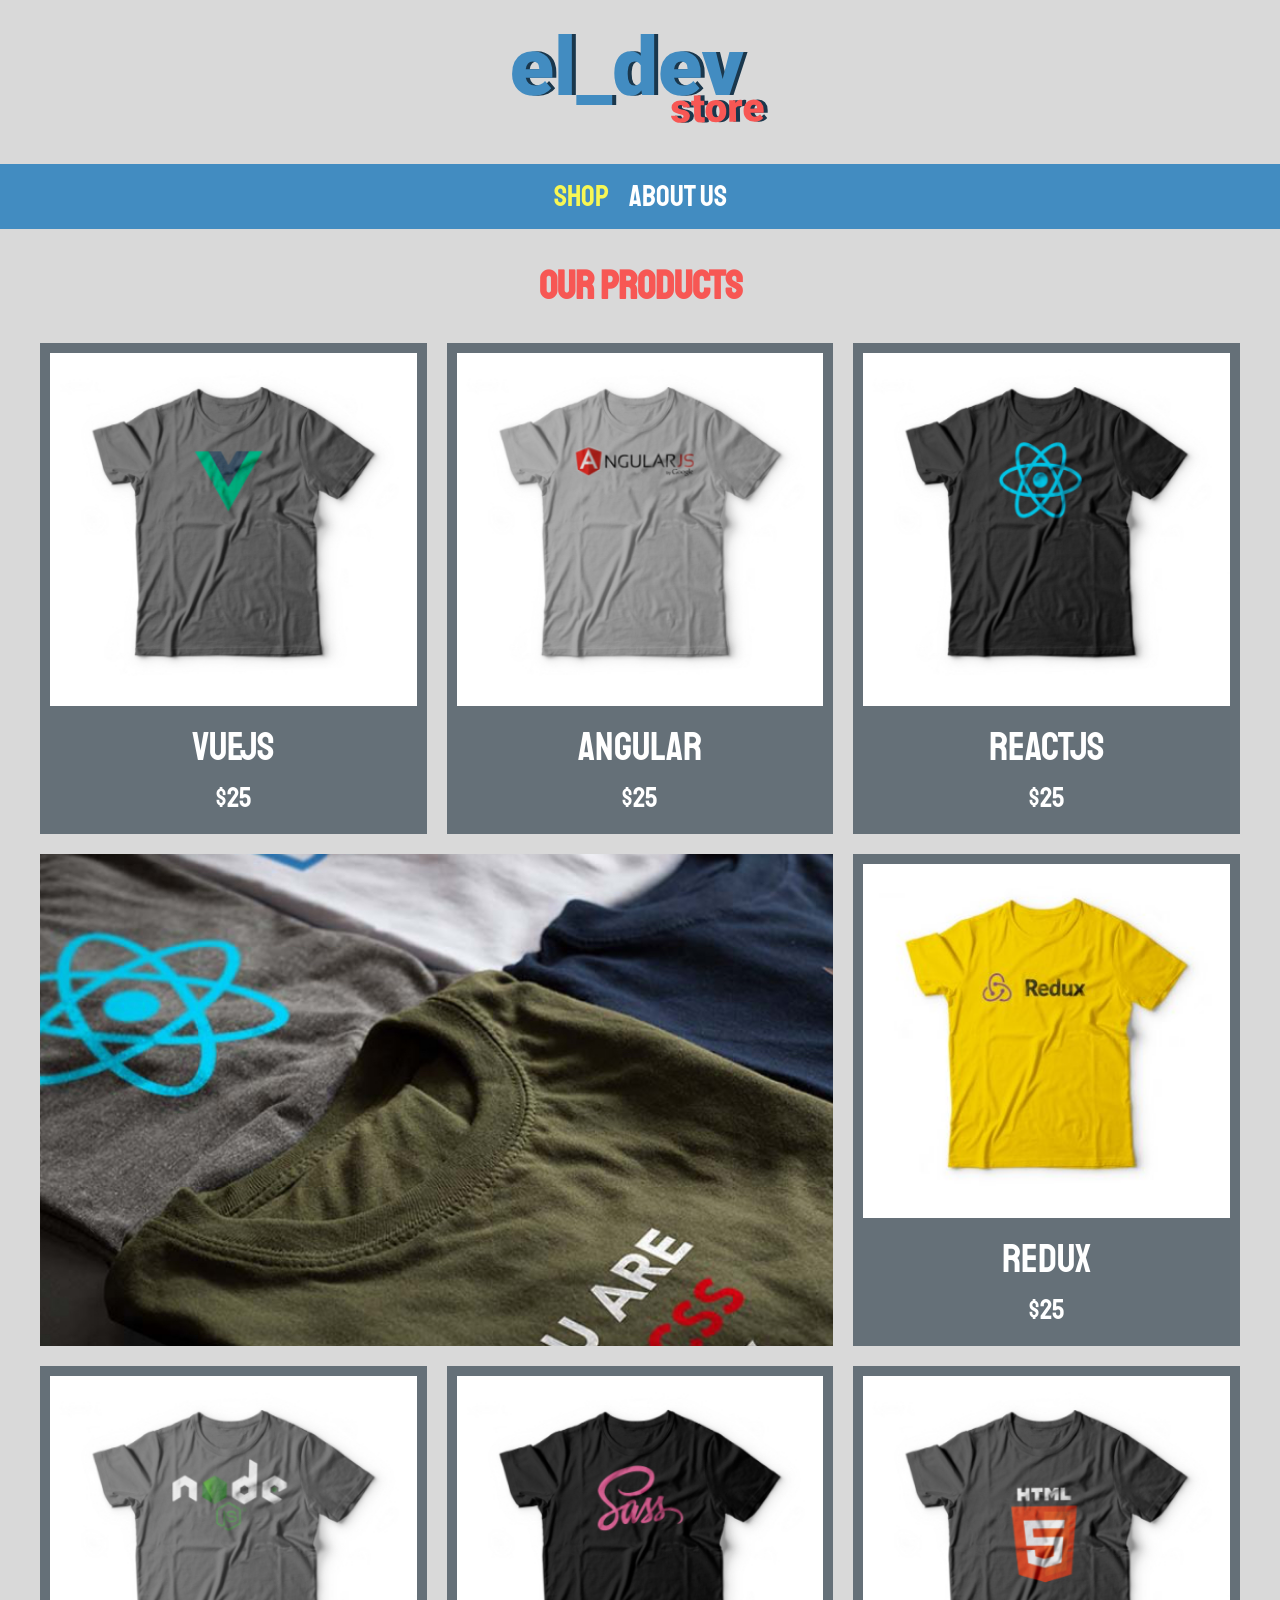
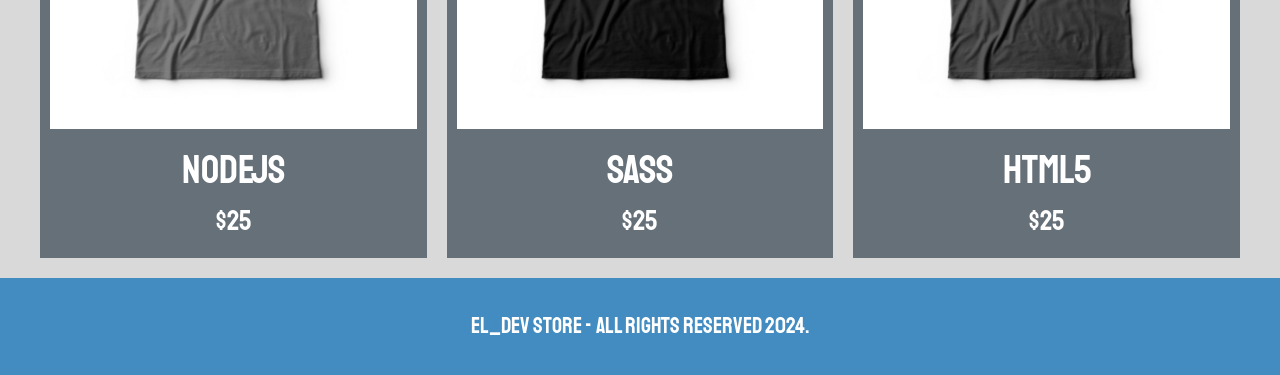
<file: index.html>
<!DOCTYPE html>
<html lang="en">
  <head>
    <meta charset="UTF-8" />
    <meta name="viewport" content="width=device-width, initial-scale=1.0" />
    <link rel="stylesheet" href="css/normalize.css" />
    <link rel="preconnect" href="https://fonts.googleapis.com" />
    <link rel="preconnect" href="https://fonts.gstatic.com" crossorigin />
    <link
      href="https://fonts.googleapis.com/css2?family=Staatliches&display=swap"
      rel="stylesheet"
    />
    <link rel="stylesheet" href="css/style.css" />
    <title>el_dev Store</title>
  </head>
  <body>
    <header class="header">
      <a href="index.html">
        <img class="header__logo" src="img/logo.png" alt="logo" />
      </a>
    </header>
    <nav class="nav">
      <a class="nav__link nav__link--active" href="index.html">Shop</a>
      <a class="nav__link" href="about_us.html">About Us</a>
    </nav>
    <main class="container">
      <h1>Our Products</h1>
      <div class="grid">
        <a href="product.html">
          <div class="product">
            <img class="product__img" src="img/1.jpg" alt="Vue t-shirt image" />
            <div class="product__info">
              <p class="product__name">VueJS</p>
              <p class="product__price">$25</p>
            </div>
          </div>
          <!-- .product -->
        </a>
        <a href="product.html">
          <div class="product">
            <img
              class="product__img"
              src="img/2.jpg"
              alt="Angular t-shirt image"
            />
            <div class="product__info">
              <p class="product__name">Angular</p>
              <p class="product__price">$25</p>
            </div>
          </div>
          <!-- .product -->
        </a>
        <a href="product.html">
          <div class="product">
            <img
              class="product__img"
              src="img/3.jpg"
              alt="React t-shirt image"
            />
            <div class="product__info">
              <p class="product__name">ReactJS</p>
              <p class="product__price">$25</p>
            </div>
          </div>
          <!-- .product -->
        </a>
        <a href="product.html">
          <div class="product">
            <img
              class="product__img"
              src="img/4.jpg"
              alt="Redux t-shirt image"
            />
            <div class="product__info">
              <p class="product__name">Redux</p>
              <p class="product__price">$25</p>
            </div>
          </div>
          <!-- .product -->
        </a>
        <a href="product.html">
          <div class="product">
            <img
              class="product__img"
              src="img/5.jpg"
              alt="NodeJS t-shirt image"
            />
            <div class="product__info">
              <p class="product__name">NodeJS</p>
              <p class="product__price">$25</p>
            </div>
          </div>
          <!-- .product -->
        </a>
        <a href="product.html">
          <div class="product">
            <img
              class="product__img"
              src="img/6.jpg"
              alt="Sass t-shirt image"
            />
            <div class="product__info">
              <p class="product__name">Sass</p>
              <p class="product__price">$25</p>
            </div>
          </div>
          <!-- .product -->
        </a>
        <a href="product.html">
          <div class="product">
            <img
              class="product__img"
              src="img/7.jpg"
              alt="HTML5 t-shirt image"
            />
            <div class="product__info">
              <p class="product__name">HTML5</p>
              <p class="product__price">$25</p>
            </div>
          </div>
          <!-- .product -->
        </a>

        <div class="graphic graphic--tshirts"></div>
      </div>
    </main>

    <footer class="footer">
      <p class="footer__text">el_dev Store - All rights reserved 2024.</p>
    </footer>
  </body>
</html>
</file>
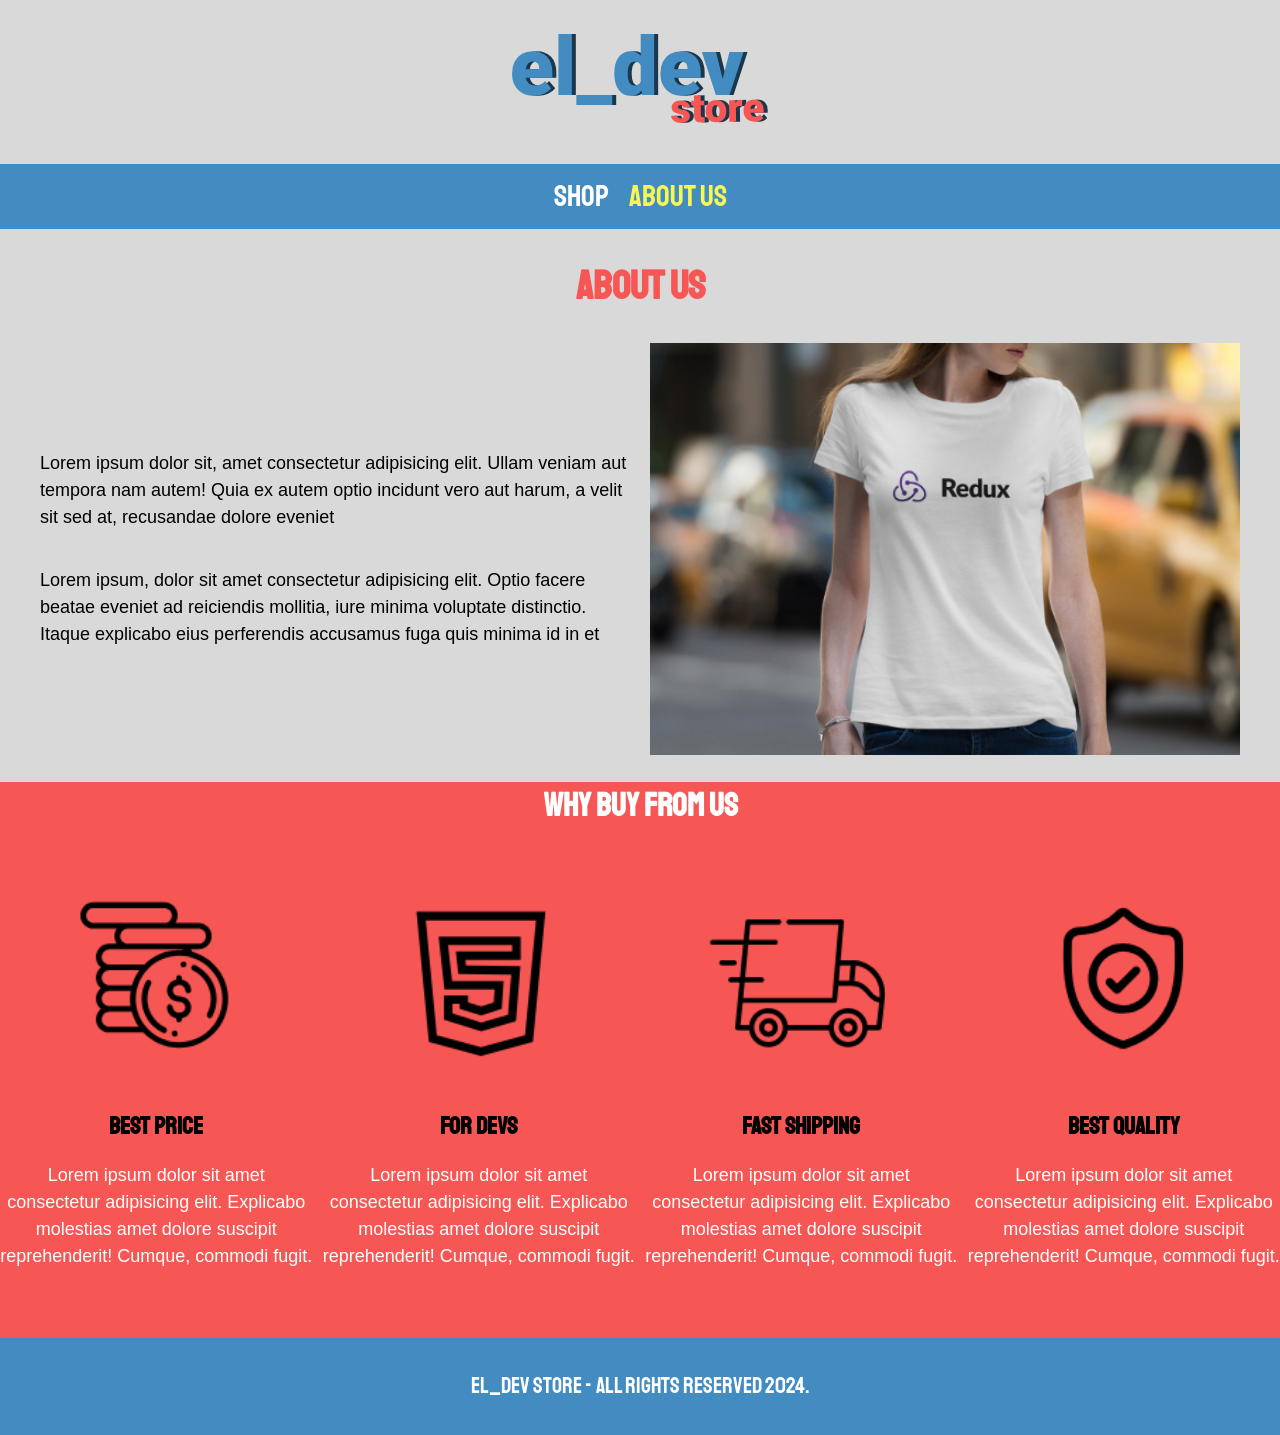
<file: about_us.html>
<!DOCTYPE html>
<html lang="en">
  <head>
    <meta charset="UTF-8" />
    <meta name="viewport" content="width=device-width, initial-scale=1.0" />
    <link rel="stylesheet" href="css/normalize.css" />
    <link rel="preconnect" href="https://fonts.googleapis.com" />
    <link rel="preconnect" href="https://fonts.gstatic.com" crossorigin />
    <link
      href="https://fonts.googleapis.com/css2?family=Staatliches&display=swap"
      rel="stylesheet"
    />
    <link rel="stylesheet" href="css/style.css" />
    <title>el_dev Store</title>
  </head>
  <body>
    <header class="header">
      <a href="index.html">
        <img class="header__logo" src="img/logo.png" alt="logo" />
      </a>
    </header>
    <nav class="nav">
      <a class="nav__link" href="index.html">Shop</a>
      <a class="nav__link nav__link--active" href="about_us.html">About Us</a>
    </nav>
    <main class="container">
      <h1>About Us</h1>
      <div class="aboutUs">
        <div class="aboutUs__text">
          <p>
            Lorem ipsum dolor sit, amet consectetur adipisicing elit. Ullam
            veniam aut tempora nam autem! Quia ex autem optio incidunt vero aut
            harum, a velit sit sed at, recusandae dolore eveniet
          </p>
          <p>
            Lorem ipsum, dolor sit amet consectetur adipisicing elit. Optio
            facere beatae eveniet ad reiciendis mollitia, iure minima voluptate
            distinctio. Itaque explicabo eius perferendis accusamus fuga quis
            minima id in et
          </p>
        </div>
        <img
          class="aboutUs__img"
          src="img/about-us.jpg"
          alt="Girl with a T-Shirt"
        />
      </div>
    </main>

    <section class="container_whyBuy">
      <h2 class="whyBuy_title">Why buy from Us</h2>
      <div class="blocks">
        <div class="block">
          <img class="block__img" src="img/icon_1.png" alt="Coins" />
          <h3 class="block__title">Best Price</h3>
          <p>
            Lorem ipsum dolor sit amet consectetur adipisicing elit. Explicabo
            molestias amet dolore suscipit reprehenderit! Cumque, commodi fugit.
          </p>
        </div>
        <!-- block -->
        <div class="block">
          <img class="block__img" src="img/icon_2.png" alt="HTML5 Logo" />
          <h3 class="block__title">For Devs</h3>
          <p>
            Lorem ipsum dolor sit amet consectetur adipisicing elit. Explicabo
            molestias amet dolore suscipit reprehenderit! Cumque, commodi fugit.
          </p>
        </div>
        <!-- block -->
        <div class="block">
          <img class="block__img" src="img/icon_3.png" alt="Fast Truck" />
          <h3 class="block__title">Fast Shipping</h3>
          <p>
            Lorem ipsum dolor sit amet consectetur adipisicing elit. Explicabo
            molestias amet dolore suscipit reprehenderit! Cumque, commodi fugit.
          </p>
        </div>
        <!-- block -->
        <div class="block">
          <img
            class="block__img"
            src="img/icon_4.png"
            alt="Quality Certification"
          />
          <h3 class="block__title">Best Quality</h3>
          <p>
            Lorem ipsum dolor sit amet consectetur adipisicing elit. Explicabo
            molestias amet dolore suscipit reprehenderit! Cumque, commodi fugit.
          </p>
        </div>
        <!-- block -->
      </div>
    </section>
    <footer class="footer">
      <p class="footer__text">el_dev Store - All rights reserved 2024.</p>
    </footer>
  </body>
</html>
</file>
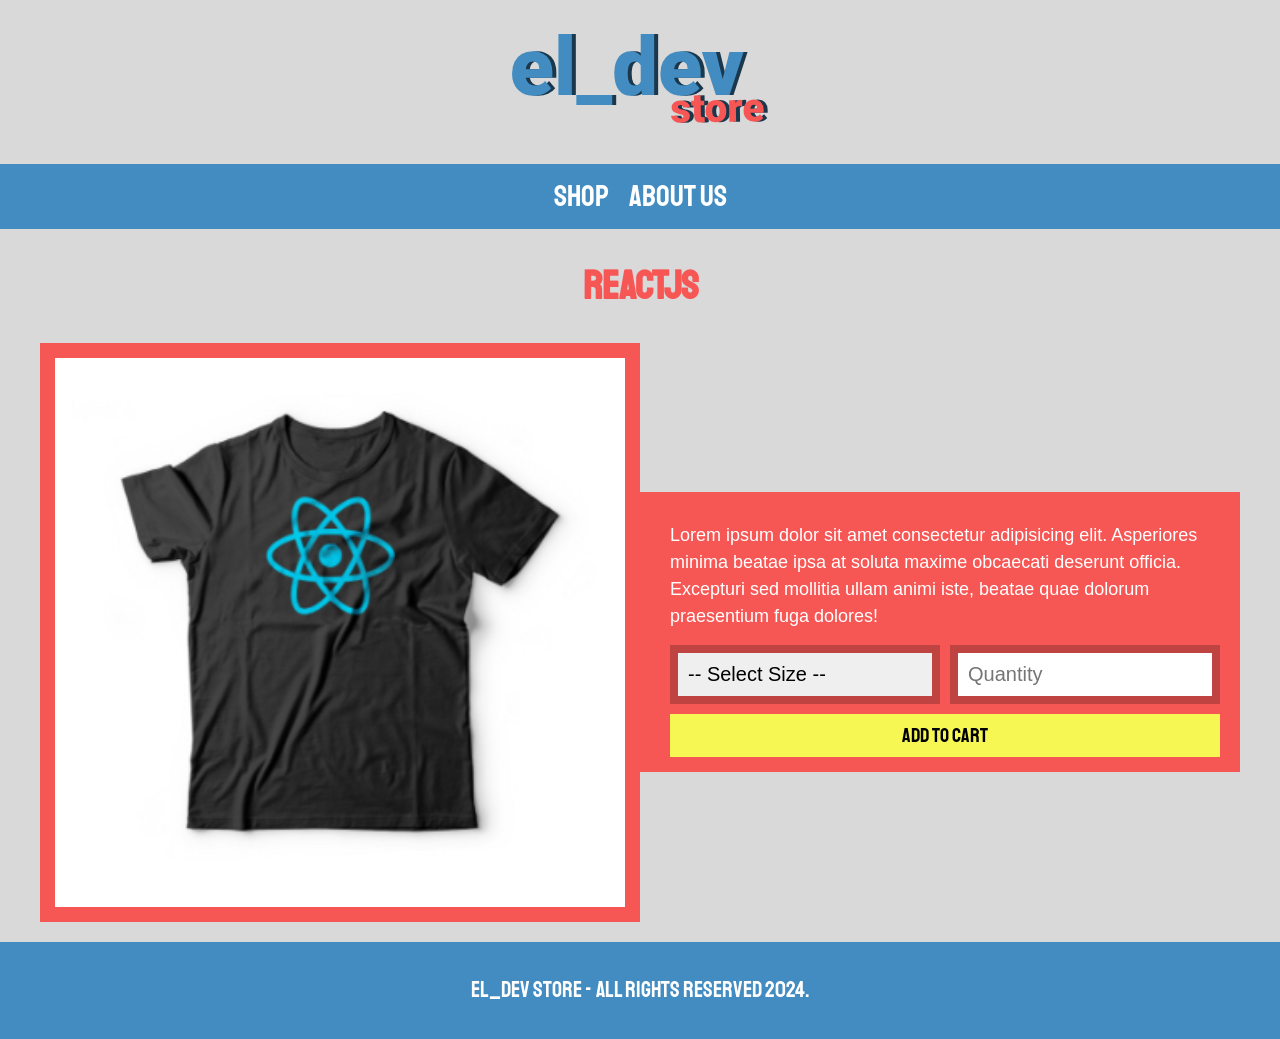
<file: product.html>
<!DOCTYPE html>
<html lang="en">
  <head>
    <meta charset="UTF-8" />
    <meta name="viewport" content="width=device-width, initial-scale=1.0" />
    <link rel="stylesheet" href="css/normalize.css" />
    <link rel="preconnect" href="https://fonts.googleapis.com" />
    <link rel="preconnect" href="https://fonts.gstatic.com" crossorigin />
    <link
      href="https://fonts.googleapis.com/css2?family=Staatliches&display=swap"
      rel="stylesheet"
    />
    <link rel="stylesheet" href="css/style.css" />
    <title>el_dev Store</title>
  </head>
  <body>
    <header class="header">
      <a href="index.html">
        <img class="header__logo" src="img/logo.png" alt="logo" />
      </a>
    </header>
    <nav class="nav">
      <a class="nav__link" href="index.html">Shop</a>
      <a class="nav__link" href="about_us.html">About Us</a>
    </nav>
    <main class="container">
      <h1>ReactJS</h1>
      <div class="shirt">
        <img class="shirt__img" src="img/3.jpg" alt="ReactJS Shirt" />
        <div class="shirt__content">
          <p>
            Lorem ipsum dolor sit amet consectetur adipisicing elit. Asperiores
            minima beatae ipsa at soluta maxime obcaecati deserunt officia.
            Excepturi sed mollitia ullam animi iste, beatae quae dolorum
            praesentium fuga dolores!
          </p>
          <form class="form">
            <select class="form__field">
              <option selected disabled>-- Select Size --</option>
              <option>Small (S)</option>
              <option>Medium (M)</option>
              <option>Large (L)</option>
            </select>
            <input
              class="form__field"
              type="number"
              min="1"
              placeholder="Quantity"
            />
            <input class="form__submit" type="submit" value="Add to Cart" />
          </form>
        </div>
      </div>
    </main>

    <footer class="footer">
      <p class="footer__text">el_dev Store - All rights reserved 2024.</p>
    </footer>
  </body>
</html>
</file>
<file: css/style.css>
:root {
  --primary: #657078;
  --primaryTwo: #428cc1;
  --secondary: #f75754;
  --secondaryDark: #be4341;
  --secondaryTwo: #f7f754;
  --secondaryTwoDark: #ffa500;
  --bgColor: #d9d9d9;
  --white: #fff;
  --black: #000;

  --mainFont: "Staatliches", cursive;
}

html {
  /* Box Model Trick */
  box-sizing: border-box;
  font-size: 62.5%;
}

*,
*:before,
*:after {
  box-sizing: inherit;
}

/* Global */
body {
  background-color: var(--bgColor);
  font-size: 1.6rem;
  line-height: 1.5;
}

p {
  color: var(--white);
  font-family: Arial, Helvetica, sans-serif;
  font-size: 1.8rem;
}

a {
  text-decoration: none;
}

img {
  width: 100%;
}

.container {
  margin: 0 auto 2rem auto;
  max-width: 120rem;
}

h1,
h2,
h3 {
  color: var(--secondary);
  font-family: var(--mainFont);
  text-align: center;
}

h1 {
  font-size: 4rem;
}

h2 {
  font-size: 3.2rem;
}

h3 {
  font-size: 2.4rem;
}

/* Header */
.header {
  display: flex;
  justify-content: center;
}

.header__logo {
  margin: 3rem 0;
}

/* Main Nav */
.nav {
  background-color: var(--primaryTwo);
  display: flex;
  justify-content: center;
  gap: 2rem;
  padding: 1rem 0;
}

.nav__link {
  color: var(--white);
  font-family: var(--mainFont);
  font-size: 3rem;
}

.nav__link--active,
.nav__link:hover {
  color: var(--secondaryTwo);
}

/* Grid */
.grid {
  display: grid;
  grid-template-columns: repeat(2, 1fr);
  gap: 2rem;
}
@media (min-width: 768px) {
  .grid {
    grid-template-columns: repeat(3, 1fr);
  }
}

/* Products */
.product {
  background-color: var(--primary);
  padding: 1rem;
}

.product:hover {
  background-color: var(--secondary);
  border-radius: 0.8rem;
  cursor: pointer;
  transform: scale(105%);
  transition-duration: 800ms;
}

.product__name {
  font-size: 4rem;
}

.product__price {
  font-size: 2.8rem;
}

.product__name,
.product__price {
  font-family: var(--mainFont);
  margin: 1rem 0;
  line-height: 1.2;
  text-align: center;
}

/* Graphics */
.graphic {
  background-repeat: no-repeat;
  background-size: cover;
  min-height: 30rem;
}

.graphic--tshirts {
  background-image: url(../img/graphic1.jpg);
  grid-column: 1 / 3;
  grid-row: 2 / 3;
}

/* Footer */
.footer {
  background-color: var(--primaryTwo);
  padding: 1rem 0;
}

.footer__text {
  font-family: var(--mainFont);
  font-size: 2.2rem;
  text-align: center;
}

/* About Us */
.aboutUs {
  display: grid;
  grid-template-rows: repeat(2, auto);
}

@media (min-width: 768px) {
  .aboutUs {
    grid-template-columns: repeat(2, 1fr);
    column-gap: 2rem;
  }
  .aboutUs__img {
    grid-column: 2 / 3;
  }
}

.aboutUs__text {
  display: flex;
  flex-direction: column;
  justify-content: center;
}

.aboutUs__text p {
  color: var(--black);
}

.aboutUs__img {
  grid-row: 1 / 2;
}

/* Why Buy Section */
.container_whyBuy {
  background-color: #f75754;
  padding-bottom: 5rem;
}

.container_whyBuy h2 {
  color: var(--white);
}

.blocks {
  display: grid;
  grid-template-columns: repeat(2, 1fr);
  gap: 1rem;
}

@media (min-width: 768px) {
  .blocks {
    grid-template-columns: repeat(4, 1fr);
  }
}

.block {
  text-align: center;
}

.block__img {
  filter: invert(100%) brightness(0%);
}

.block:hover,
.block__img:hover {
  filter: none;
  transform: scale(105%);
  transition: 500ms;
}

.block__title {
  color: var(--black);
  margin: 0;
}

/* Selected Shirt Page */
.shirt {
  margin-bottom: 2rem;
}

@media (min-width: 768px) {
  .shirt {
    display: grid;
    column-gap: 1rem;
    grid-template-columns: repeat(2, 1fr);
  }

  .shirt__img {
    align-self: center;
  }
}

@media (min-width: 1024px) {
  .shirt {
    column-gap: 0;
  }

  .shirt__content {
    align-self: center;
    max-height: 75%;
  }

  .shirt__content p {
    margin: 0;
    padding: 1.5rem 0;
  }
}

.shirt__img {
  background-color: var(--secondaryDark);
  border: 1.5rem solid var(--secondary);
  margin: 0;
  padding: 0;
}

.shirt__content {
  background-color: var(--secondary);
  padding: 1.5rem 3rem;
}

.form {
  display: grid;
  grid-template-columns: repeat(2, 50%);
  gap: 1rem;
}

.form__field {
  appearance: none;
  border: 0.8rem solid var(--secondaryDark);
  font-family: Arial, Helvetica, sans-serif;
  font-size: 2rem;
  padding: 1rem;
}

.form__submit {
  background-color: var(--secondaryTwo);
  border: none;
  font-family: var(--mainFont);
  font-size: 2rem;
  grid-column: 1 / 3;
  padding: 1rem;
  transition: 0.3s ease;
}

.form__submit:hover {
  background-color: var(--secondaryTwoDark);
  color: var(--white);
  cursor: pointer;
}
</file>
